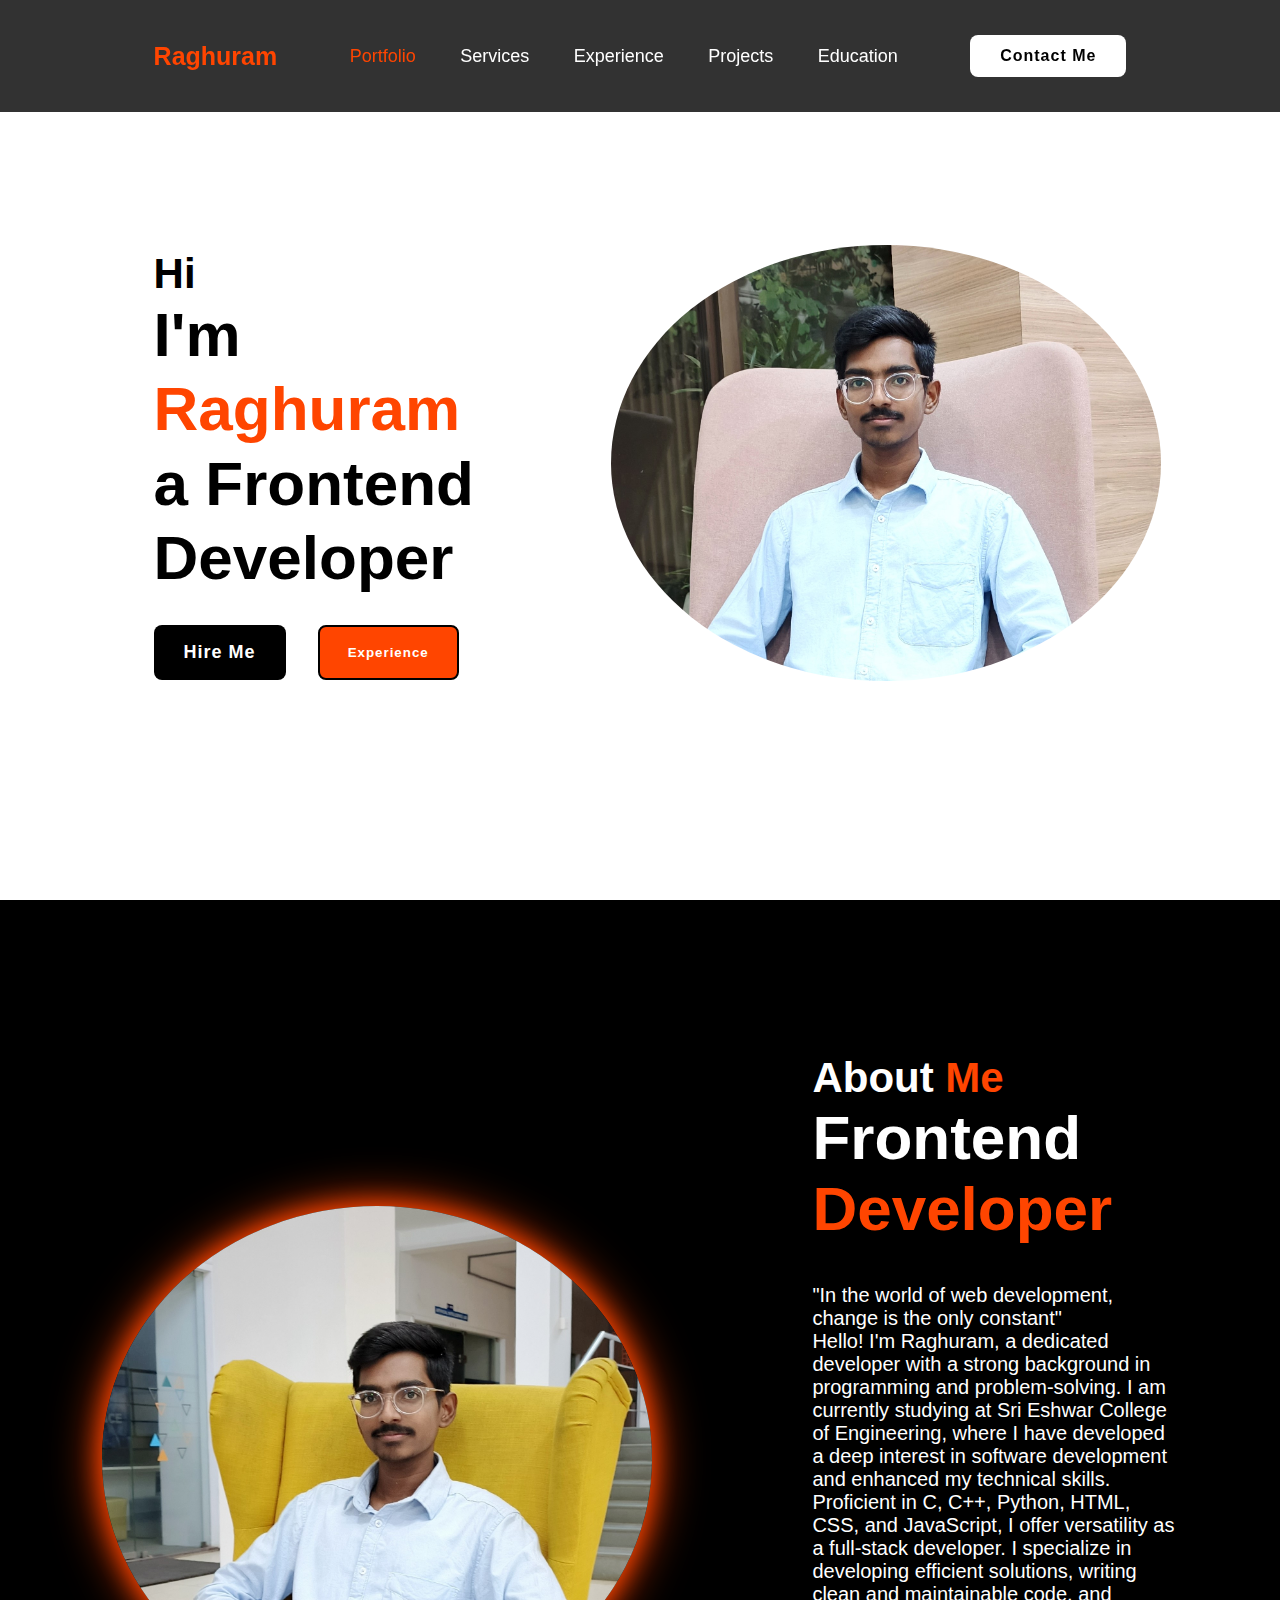
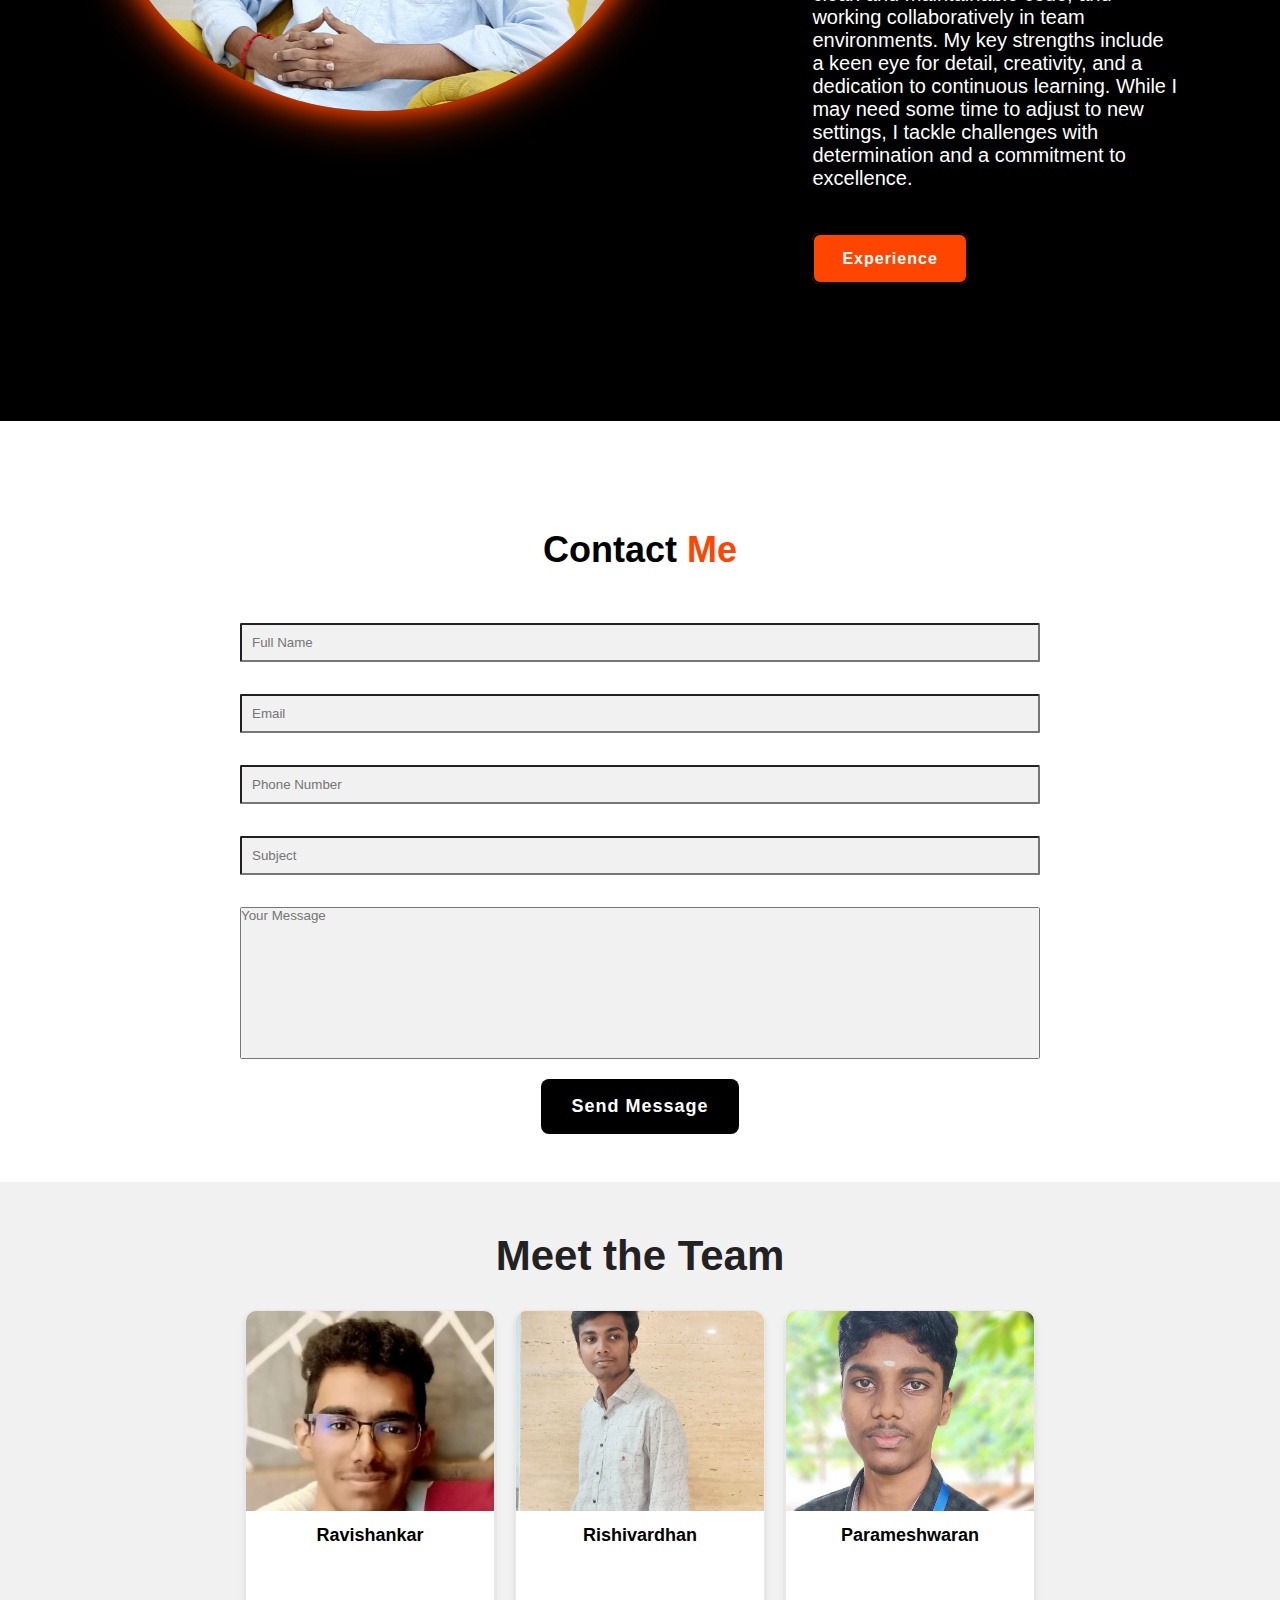
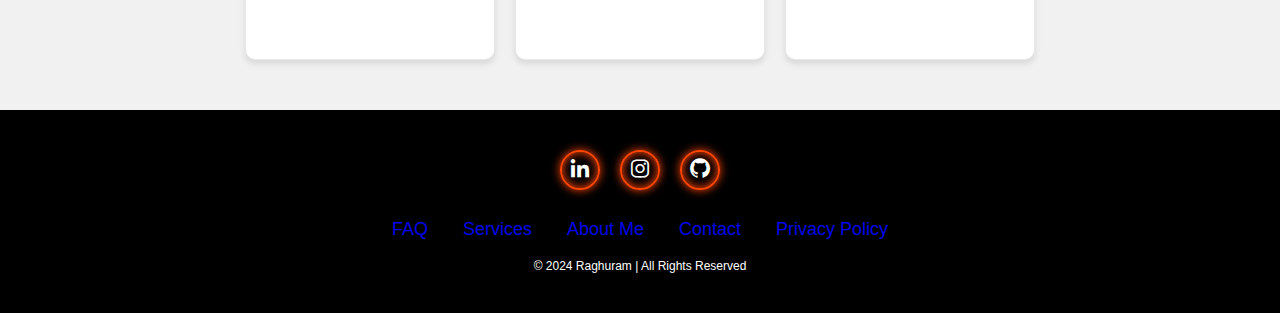
<file: index.html>
<!DOCTYPE html>
<html lang="en">
<head>
<meta charset="UTF-8">
<meta name="viewport"
content="width=device-width, initial-scale=1.0">
<title>My Portfolio</title>
<link rel="stylesheet" href="style.css">
<link href='https://unpkg.com/boxicons@2.1.4/css/
boxicons.min.css' rel='stylesheet'>
</head>
<body>
    <header class="header">
        <a href="#" class="logo"><span>Raghuram</span></a>
        
        <nav class="navbar">
        <a href="#" class="active">Portfolio</a>
        <a href="#">Services</a>
        <a href="#">Experience</a>
        <a href="#">Projects</a>
        <a href="#">Education</a>
        </nav>
        
        <a href="#" class="contact">Contact Me</a>
    </header>
        
    <section class="home">
        <div class="home-content">
            <h3>Hi</h3>

            <h1>I'm <span>Raghuram<br></span>a Frontend Developer</h1>

            <p></p>

            <div class="btn-box">
                <button class="btn-1">Hire Me</button>
                <button class="btn-2">Experience</button>    
            </div>
        </div>
        <div class="img-box">
            <img src="raghu2.jpg"alt="raghu's image">
        </div>
    </section>
    <section class="about">
        <div class="about-img">
            <img src="raghu1.jpg" alt="raghu's image">
        </div>

        <div class="about-content">
            <h2 class="about-content">About <span>Me</span></h2>

            <h3>Frontend <span>Developer</span></h3>
            <p>"In the world of web development, change is the only constant"<br>Hello! I'm Raghuram, a dedicated developer with a strong background in programming and problem-solving. I am currently studying at Sri Eshwar College of Engineering, where I have developed a deep interest in software development and enhanced my technical skills. Proficient in C, C++, Python, HTML, CSS, and JavaScript, I offer versatility as a full-stack developer.

                I specialize in developing efficient solutions, writing clean and maintainable code, and working collaboratively in team environments. My key strengths include a keen eye for detail, creativity, and a dedication to continuous learning. While I may need some time to adjust to new settings, I tackle challenges with determination and a commitment to excellence.</p>
            <a href="#" class="btn-2">Experience</a>
        </div>

    </section>            

    <section class="contact-form">
        <h2 class="contact-me">Contact <span>Me</span></h2>

        <form action="#">
            <div class="input-box">
            <input type="text" placeholder="Full Name" required>
            <input type="email" placeholder="Email" required>
            </div>

            <div class="input-box">
            <input type="number" placeholder="Phone Number" required>
            <input type="text" placeholder="Subject" required>
            </div>

            <textarea name="message" id="message" cols="30" rows="10" placeholder="Your Message" required></textarea>
            <style>
                .input-box input, .input-box textarea {
                    box-sizing: border-box;
                    width: 100%;
                    padding: 10px;
                    margin: 10px 0;
                }
            </style>

            <input type="submit" value="Send Message" class="btn-1">
        </form>
    </section>

    <section class="team">
        <h2>Meet the Team</h2>
        <div class="team-container">
            <div class="team-member">
                <a href="https://ravishankar2006.github.io/personal-portfolio/" target="_blank">
                    <img src="ravi.jpg" alt="Ravishankar">
                    <h3>Ravishankar</h3>
                </a>
            </div>
            <div class="team-member">
                <a href="https://rishivardhan-j.github.io/Project06/index.html" target="_blank">
                    <img src="rishivardhan.jpg" alt="Rishivardhan">
                    <h3>Rishivardhan</h3>
                </a>
            </div>
            <div class="team-member">
                <a href="https://parameshwaran-cse.github.io/personal-portfolio/index.html" target="_blank">   
                    <img src="paramesh.jpg" alt="Parameshwaran"> 
                    <h3>Parameshwaran</h3>
                </a>
            </div>
        </div>
    </section>
    

    <footer class="footer">
        
        <div class="social">

            <a href="https://www.linkedin.com/in/raghuram1212007" class="social-icon" target="_blank"><i class='bx bxl-linkedin'></i></a>
            <a href="https://www.instagram.com/_raghuram_g/" class="social-icon" target="_blank"><i class='bx bxl-instagram'></i></a>
            <a href="https://github.com/Raghuram-G01" class="social-icon" target="_blank"><i class='bx bxl-github'></i></a>
        </div>
        
        <ul class="list">
            <li>
                <a href="#">FAQ</a>
            </li>
            <li>
                <a href="#">Services</a>
            </li>
            <li>
                <a href="#">About Me</a>        
            </li>
            <li>
                <a href="#">Contact</a>
            </li>
            <li>
                <a href="#">Privacy Policy</a>
            </li>
        </ul>

        <p class="copyright">© 2024 Raghuram | All Rights Reserved</p>
    </footer>
</body>
</html>
</file>
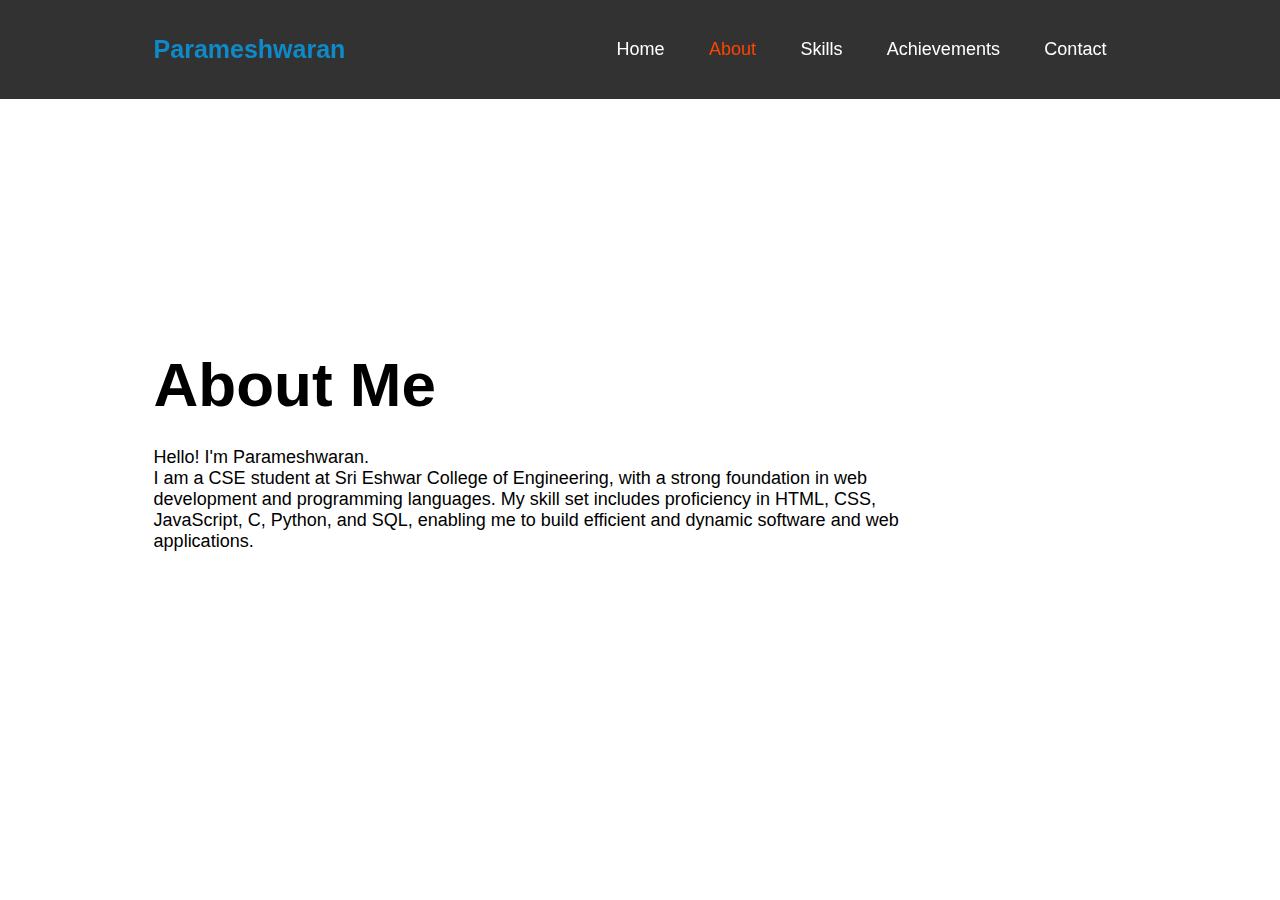
<file: about.html>
<!DOCTYPE html>
<html lang="en">


    <head>
        <meta charset="UTF-8">
        <meta http-equiv="X-UA-Compatible" content="IE=edge">
        <meta name="viewport" content="width=device-width">
        <title>My portfolio</title>
        <link rel="stylesheet" href="style.css">
    </head>

    <body>

        <header class="header">
            <a href="#" class="logo">Parameshwaran</a>

            <nav class="navbar">
                <a href="index.html">Home</a>
                <a href="about.html" class="active">About</a>
                <a href="skills.html">Skills</a>
                <a href="achievement.html">Achievements</a>
                <a href="contact.html">Contact</a>
            </nav>
        </header>

        <section class="home">
            <div class="home-content">
                <h1 class="abouth1">About Me</h1>
                <p class="aboutme">
                    Hello! I'm Parameshwaran.<br>
                    I am a CSE student at Sri Eshwar College of Engineering,
                    with a strong foundation in web development and programming languages.
                    My skill set includes proficiency in HTML, CSS, JavaScript, C, Python, and SQL, enabling me to build efficient and dynamic software and web applications.
                </p>
                
            </div>
        </section>
        
    </body>
</html>
</file>
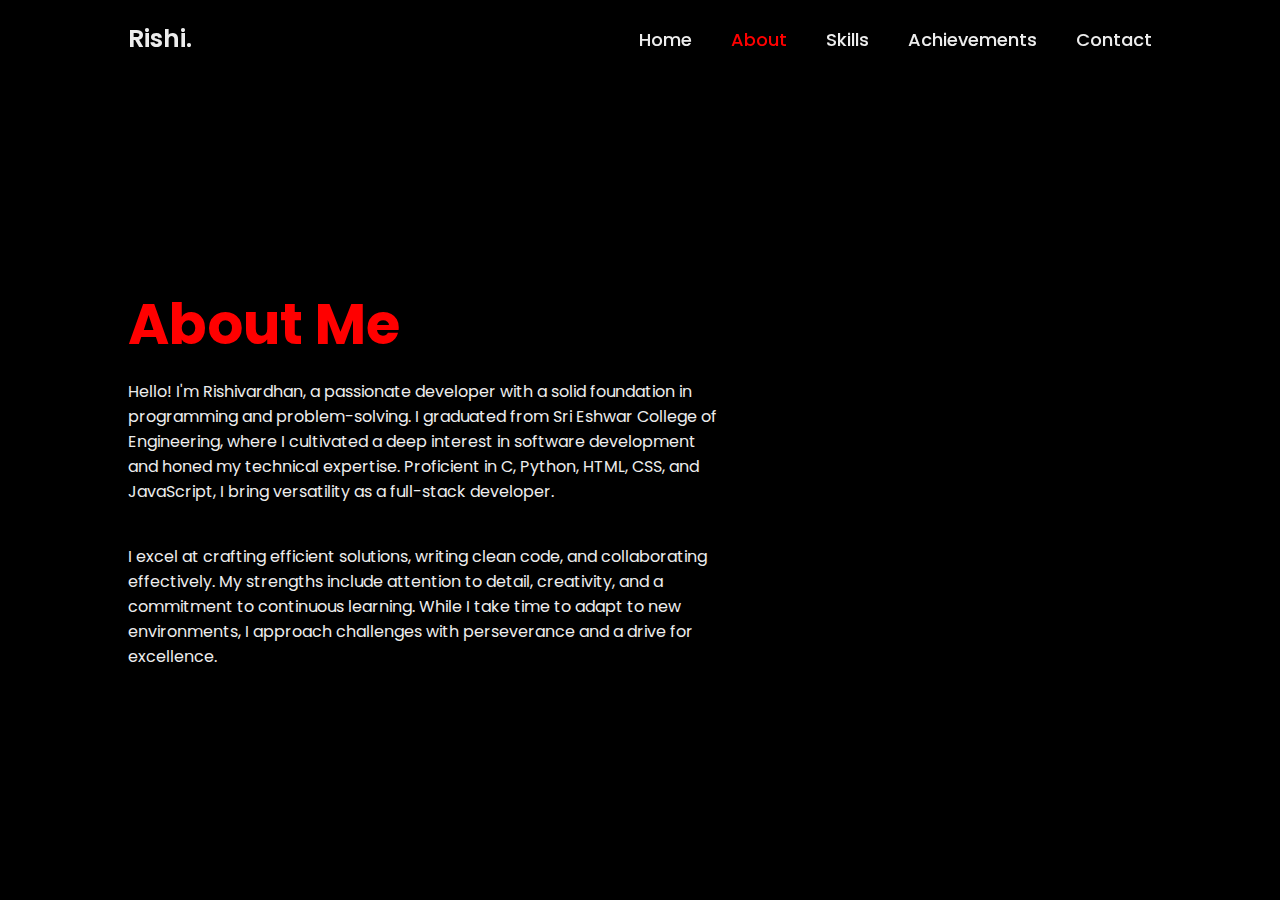
<file: about7.html>
<!DOCTYPE html>
<html lang="en">


    <head>
        <meta charset="UTF-8">
        <meta http-equiv="X-UA-Compatible" content="IE=edge">
        <meta name="viewport" content="width=device-width">
        <title>My portfolio</title>
        <link rel="stylesheet" href="style7.css">
    </head>

    <body>

        <header class="header">
            <a href="#" class="logo">Rishi.</a>

            <nav class="navbar">
                <a href="home7.html">Home</a>
                <a href="about7.html" class="active">About</a>
                <a href="skills7.html">Skills</a>
                <a href="achievement7.html">Achievements</a>
                <a href="contact7.html">Contact</a>
            </nav>
        </header>

        <section class="home">
            <div class="home-content">
                <h1 class="abouth1">About Me</h1>
                <p class="aboutme">
                    Hello! I'm Rishivardhan, a passionate developer with a solid foundation in programming and problem-solving. 
                    I graduated from Sri Eshwar College of Engineering, where I cultivated a deep interest in software development 
                    and honed my technical expertise. Proficient in C, Python, HTML, CSS, and JavaScript, I bring versatility 
                    as a full-stack developer. 
                </p>
                <p class="aboutme">
                    I excel at crafting efficient solutions, writing clean code, and collaborating effectively. 
                    My strengths include attention to detail, creativity, and a commitment to continuous learning. 
                    While I take time to adapt to new environments, I approach challenges with perseverance and a drive for excellence.
                </p>
            </div>
        </section>
        
    </body>
</html>
</file>
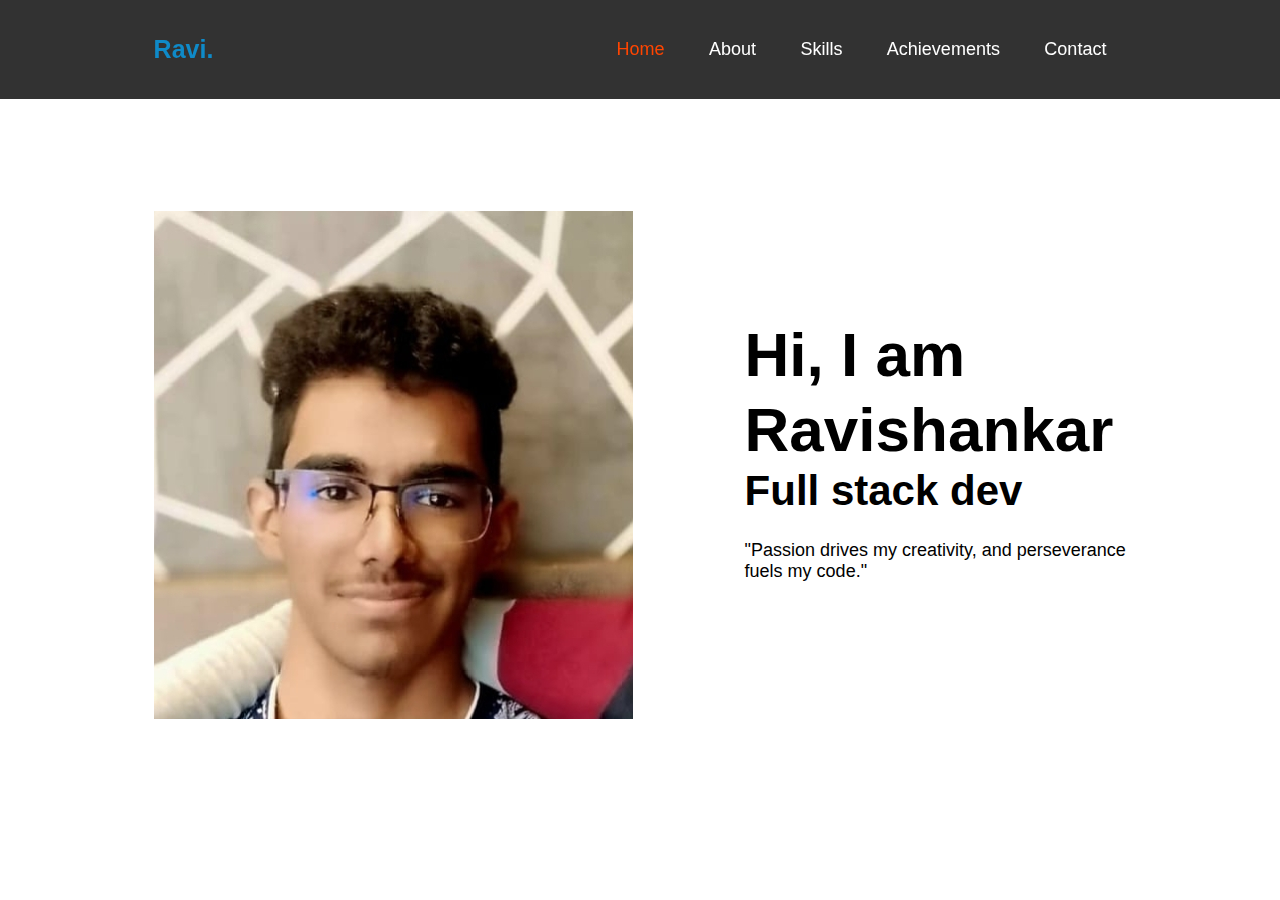
<file: home.html>
<!DOCTYPE html>
<html lang="en">


    <head>
        <meta charset="UTF-8">
        <meta http-equiv="X-UA-Compatible" content="IE=edge">
        <meta name="viewport" content="width=device-width">
        <title>My portfolio</title>
        <link rel="stylesheet" href="style.css">
    </head>

    <body>

        <header class="header">
            <a href="#" class="logo">Ravi.</a>

            <nav class="navbar">
                <a href="#" class="active">Home</a>
                <a href="about.html">About</a>
                <a href="skills.html">Skills</a>
                <a href="achievement.html">Achievements</a>
                <a href="contact.html">Contact</a>
            </nav>
        </header>

        <section class="home">
            <img src="my photo.jpg" alt="ravishankar's photo">
            <div class="home-content">
                <h1 class="homeh1">Hi, I am Ravishankar</h1>
                <h3>Full stack dev</h3>
                <p class="homep">"Passion drives my creativity, and perseverance fuels my code."</p>
            </div>
        </section>
    </body>
</html>
</file>
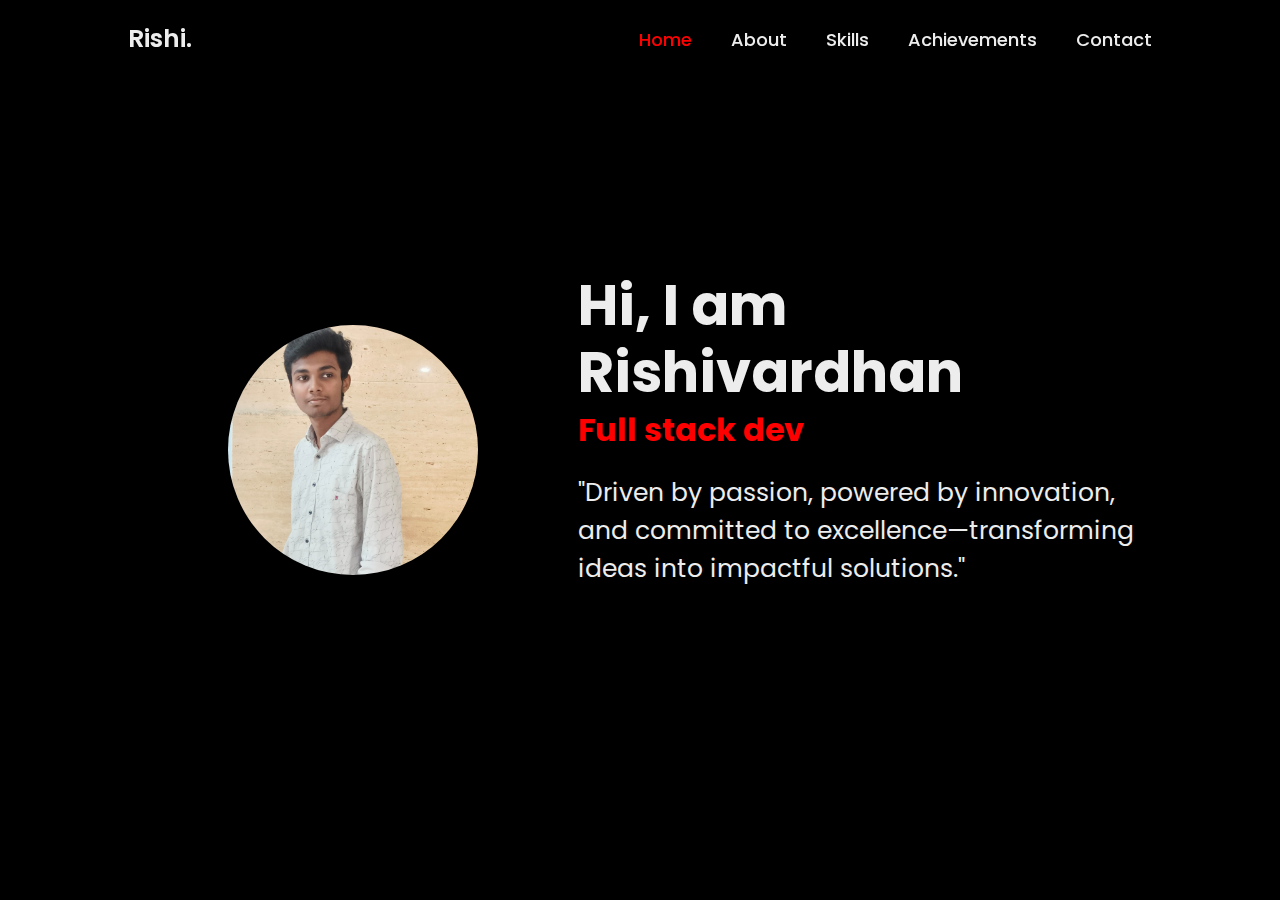
<file: home7.html>
<!DOCTYPE html>
<html lang="en">


    <head>
        <meta charset="UTF-8">
        <meta http-equiv="X-UA-Compatible" content="IE=edge">
        <meta name="viewport" content="width=device-width">
        <title>My portfolio</title>
        <link rel="stylesheet" href="style7.css">
    </head>

    <body>

        <header class="header">
            <a href="#" class="logo">Rishi.</a>

            <nav class="navbar">
                <a href="#" class="active">Home</a>
                <a href="about7.html">About</a>
                <a href="skills7.html">Skills</a>
                <a href="achievement7.html">Achievements</a>
                <a href="contact7.html">Contact</a>
            </nav>
        </header>

        <section class="home">
            <img src ="Rishi.jpg" alt="rishi's photo">
            <div class="home-content">
                <h1 class="homeh1">Hi, I am Rishivardhan</h1>
                <h3>Full stack dev</h3>
                <p class="homep">"Driven by passion, powered by innovation, and committed to excellence—transforming ideas into impactful solutions."</p>
            </div>
        </section>
    </body>
</html>
</file>
<file: style.css>
*{
    margin: 0;
    padding: 0;
    box-sizing: border-box;
    font-family: 'Poppins', sans-serif;
    text-decoration: none;
    list-style: none;
}
.header{
    position: fixed;
    top: 0;
    left: 0;
    width: 100%;
    padding: 35px 12%;
    background:  rgba(34, 34, 34, 0.929); 
    backdrop-filter: blur (10px);
    display: flex;
    justify-content: space-between;
    align-items: center;
    z-index: 100;
}
.logo{
    font-size: 25px;
    color: rgb(15, 138, 200);
    font-weight: 600;
    transition: 0.3s ease;
}
.logo:hover{
    color: orangered;
    text-shadow: 0 0 25px lorangered,
    0 0 50px orangered;
    transform: scale (1.1);
}
span{
    color: orangered;
}
.navbar a{
    font-size: 18px;
    color: white;
    font-weight: 500;
    margin: 0 20px;
    border-bottom: 3px solid transparent;
    transition: 0.3s ease;
}
.navbar a:hover,.navbar a.active {
    color: orangered;
    border-bottom: 3px solid ☐ orangered;
}
.contact{
    padding: 10px 28px;
    background-color: white;
    color: black;
    border: 2px solid transparent;
    border-radius: 8px;
    font-size: 16px;
    letter-spacing: 1px;
    font-weight: 600;
    transition: 0.3s ease;
}
.contact:hover{
    background-color:orangered;
    box-shadow: 25px orangered;
    color: white;
}   
        
.home{
    width: 100%;
    min-height: 100vh;
    background: Irgb(241, 241, 241);
    display: flex;
    align-items: center;
    gap: 7em;
    padding: 30px 12% 0;
}
.home-content{
    max-width: 800px;
}
.home-content h3{
    font-size: 42px;
}
.home-content h1{
    font-size: 62px;
    line-height: 1.2;
}
.home-content p{
    font-size: 18px;
    margin: 25px 0 30px;
}
.btn-box{
    width: 345px;
    display: flex;
    gap: 2em;
}
.btn-1{
    padding: 15px 28px;
    background-color: black;
    color: white;
    border: 2px solid transparent;
    border-radius: 8px;
    font-size: 18px;
    letter-spacing: 1px;
    font-weight: 600;
    transition: 0.3s ease;
    cursor: pointer;
}
.btn-1:hover{
    background-color: white;
    color:black;
    border: 2px solid black;
}
.btn-2{
    padding: 15px 28px;
    background-color: orangered;
    color:white;
    border: 2px solid black;
    border-radius: 8px;
    letter-spacing: 1px;
    font-weight:600;
    transition: 0.3 ease;
    cursor: pointer;
}
btn-2:hover{
    background-color: white;
    color: orangered;
}
.img-box img{
    border-radius: 50%;
    width:550px;
}
 /* .img-box {
    display: flex;
    justify-content: center;
    align-items: center;
}

.img-box img {
    width: 250px; /* Adjust width */
    /* height: 250px; Make height equal to width */
    /* border-radius: 50%; Make it a perfect circle */
    /* object-fit: cover; Ensures the image fits properly */
    /* box-shadow: 0 0 15px rgba(0, 0, 0, 0.2); Optional shadow for styling */
    /* border: /5px solid white; Optional border */


::-webkit-scrollbar{
    width: 15px;
}
::-webkit-scrollbar-thumb{
    background-color: orangered;
}
::-webkit-scrollbar-track{
    background-color: black;
    width: 50px;
}
.about{
    display: flex;
    justify-content: center;
    align-items: center;
    padding: 12% 8%;
    gap: 10em;
    background: black;
}
.about-img img{
    position: relative;
    width: 550px;
    box-shadow: 0 0 25px orangered,
                0 0 50px orangered;
    border-radius: 50%;
}
.about-content h2{
    text-align: left;
    color:white;
    font-size: 42px;
}
.about-content h3{
    color:white;
    font-size: 62px;
}
.about-content p{
    color: white;
    font-size: 20px;
    margin: 2em 0 3em;
}
.contact-form h2{
    text-align: center;
    margin-top: 3em;
    margin-bottom: 1em;
    font-size: 36px;
}
.contact-form form{
    max-width: 50em;
    margin: 1rem auto;
    text-align: center;
    margin-bottom: 3em;
}
.contact-form form .input-box{
    display: flex;
    justify-content: center;
    flex-wrap: wrap;
}

.contact-form form .input-box input,
.contact-form form textarea {
    width: 100%;
    padding: 1.5pm;
    margin: 18px;
    color: black;
    background: rgb(241, 241, 241);
    border-radius: .1rem;
    margin: 1rem 0;
    resize: none;
}

.footer{
    text-align: center; 
    bottom: 0;
    width: 100%;
    padding: 40px 0;
    background-color: black;
}

.footer .social{
    text-align: center;
    padding-bottom: 25px;
    color: white;
}

.footer .social a{
    font-size: 24px;
    border: 2px solid orangered;
    color: white;
    width: 40px;
    height: 40px;
    line-height: 38px;
    display: inline-block;
    text-align: center;
    border-radius: 50%;
    margin: 0 8px;
    box-shadow: inset 0 0 10px orangered,
                0 0 10px orangered;
    transition: 0.3s ease;
}

.footer .social a:hover{
    transform: scale(1.2)translateY(-10px);
    color: orangered;
    border: 2px solid orangered;
}

.footer ul{
    margin-top: 0;
    padding: 0;
    font-size: 18px;
    line-height: 1.6;
    margin-bottom: 0;
    text-align: center;
}

.footer ul li{
    color: white;
    border-radius: 3px solid transparent;
    transition: 0.3s ease;
}

.footer ul li:hover{
    border-bottom: 3px solid orangered;
}

.footer ul li{
    display: inline-block;
    padding: 0 15px;
}

.footer .copyright{
    margin-top: 15px;
    text-align: center;
    font-size: 12px;
    color:white;

}

.team {
    padding: 50px 12%;
    background-color: rgb(241, 241, 241);
    text-align: center;
}

.team h2 {
    font-size: 42px;
    color: rgb(34, 34, 34);
    margin-bottom: 30px;
}

.team-container {
    display: flex;
    flex-wrap: wrap;
    justify-content: center;
    gap: 20px;
}

.team-member {
    width: 250px; /* Fixed card width */
    height: 350px; /* Fixed card height */
    text-align: center;
    background-color: white;
    border: 1px solid rgba(34, 34, 34, 0.1); /* Subtle border */
    border-radius: 10px;
    box-shadow: 0 4px 6px rgba(0, 0, 0, 0.1);
    transition: transform 0.3s ease, box-shadow 0.3s ease;
    display: flex;
    flex-direction: column;
    justify-content: space-between;
}

.team-member:hover {
    transform: scale(1.05);
    box-shadow: 0 6px 15px rgba(0, 0, 0, 0.2);
}

.team-member img {
    width: 100%; /* Full width */
    height: 200px; /* Fixed height */
    object-fit: cover; /* Ensures uniform display */
    border-radius: 10px 10px 0 0;
}

.team-member h3 {
    font-size: 18px;
    margin: 10px 0;
    color: black;
}

.team-member p {
    font-size: 14px;
    color: rgba(34, 34, 34, 0.6);
    margin-bottom: 10px;
}

.team-member a {
    text-decoration: none;
    color: inherit;
    display: block;
}

.team-member a:hover h3 {
    color: black;
}
</file>
<file: style7.css>
@import url('https://fonts.googleapis.com/css2?family=Poppins:wght@300;400;500;600;700;800;900&display=swap');

* {
    margin:0px;
    padding: 0px;
    box-sizing: border-box;
    font-family: 'Poppins', sans-serif;
}

body {
    background-color: black;
}

.header {
    position: fixed;
    top: 0;
    left: 0;
    width: 100%;
    padding: 20px 10%;
    background: transparent;
    display: flex;
    justify-content: space-between;
    align-items: center;
    z-index: 100;
}

.logo {
    font-size: 25px;
    color: #ededed;
    text-decoration: none;
    font-weight: 600;
}

.navbar a {
    font-size: 18px;
    color: #ededed;
    text-decoration: none;
    font-weight: 500;
    margin-left: 35px;
    transition: .3s;
}

.navbar a:hover {
    color: red;
}

.navbar a.active {
    color: red;
}

.home {
    height: 100vh;
    display: flex;
    align-items: center;
    padding: 0 10%;
}

.home-content{
    color:#ededed ;
    max-width: 600px;
}

.home-content h1{
    font-size: 56px;
    font-weight: 700;
    line-height: 1.2;
}

.home-content h3{
    font-size: 32px;
    font-weight: 700;
    color: red;
}

.home-content p{
    font-size: 16px;
    margin: 20px 0 40px;
}

.home-content .btn-box {
    display: flex;
    max-width: 800px;
    justify-content: space-between;
    width: 100px;
    height: 50px;
}

a {
    text-decoration: none;
}

.btn-box {
    display: inline flex;
    justify-content: center;
    align-items: center;
    width: 75px;
    height: 100%;
    background: red;
    border: 2px solid red;
    border-radius: 8px;
    font-size: 19px;
    color: black;
    text-decoration: none;
    font-weight: 600;
    letter-spacing: 1px;
}

.abouth1{
    padding-top: 100px ;
    color: red;
}

.Skillh1{
    color: red;
}

.list{
    padding-left: 100px;
    font-size: 30px;
    margin: 20px 0 40px;
}

a{
    color:#ededed
}

a:hover{
    color: red;
}

p.homep{
    font-size: 25px;
}


img{
    display: block;
    width: 250px;
    border-radius: 50%;
    margin:100px
}
</file>
